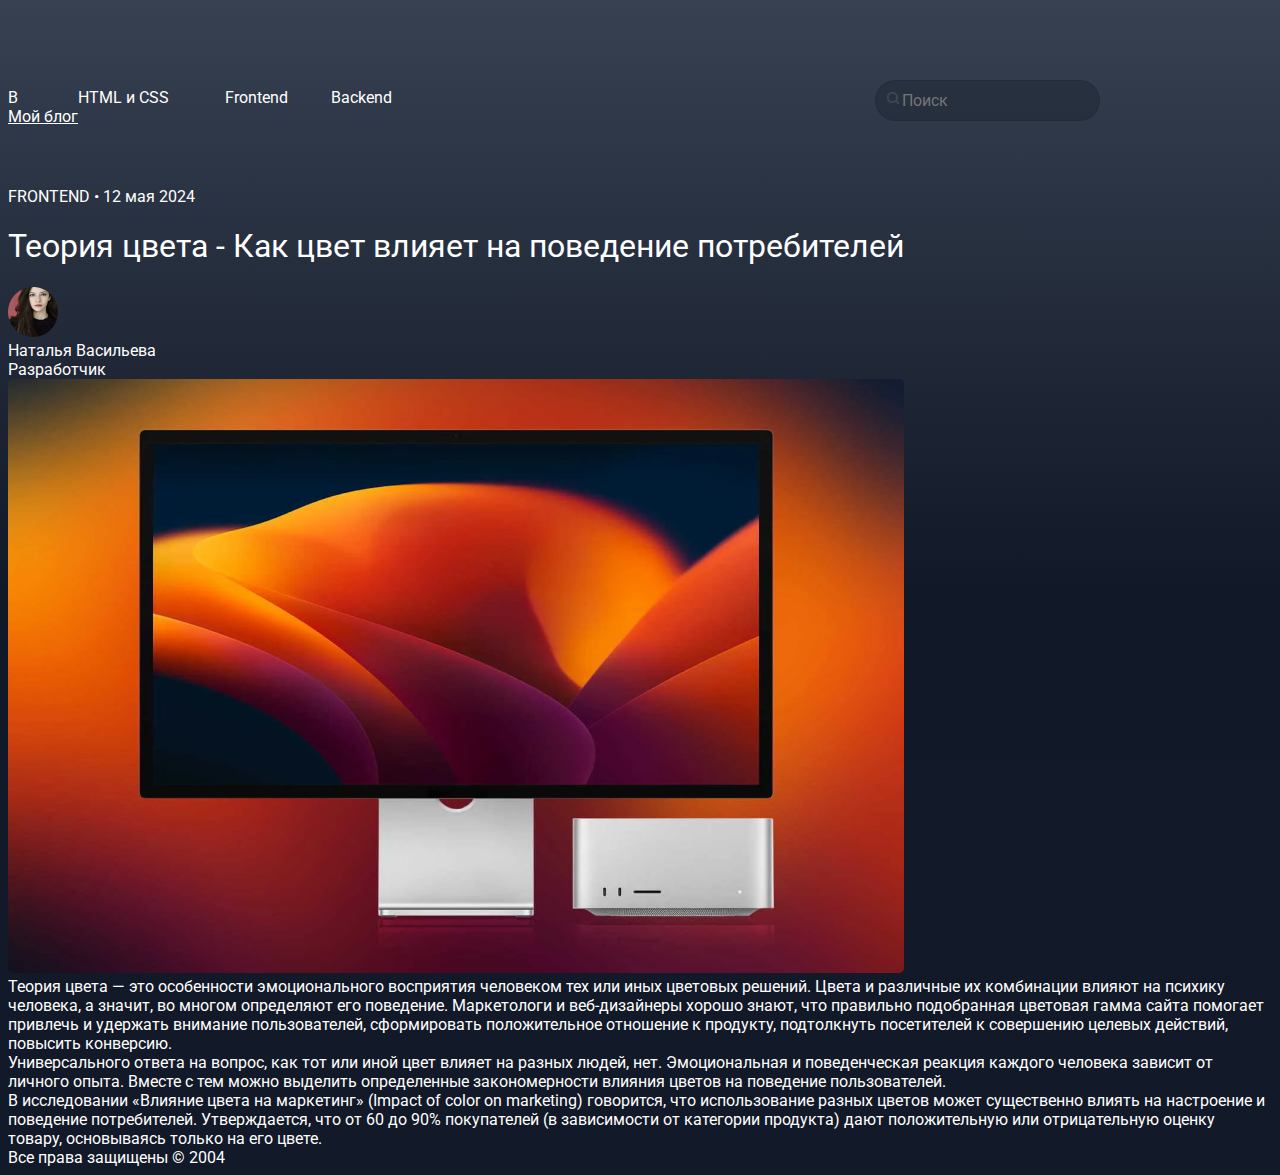
<file: 1-Blog/blog.html>
<!DOCTYPE html>
<html lang="ru">
  <head>
    <meta charset="UTF-8" />
    <meta name="viewport" content="width=device-width, initial-scale=1.0" />
    <meta name="Keywords" content="Теория цвета, Frontend, веб-разработка" />
    <meta
      name="Description"
      content="Теория цвета — это особенности эмоционального восприятия человеком тех или иных цветовых решений"
    />
    <link rel="stylesheet" href="./styles/style.css" />
    <link rel="preconnect" href="https://fonts.googleapis.com" />
    <link rel="preconnect" href="https://fonts.gstatic.com" crossorigin />
    <link
      href="https://fonts.googleapis.com/css2?family=Open+Sans&family=Roboto&display=swap"
      rel="stylesheet"
    />
    <title>Теория цвета - Как цвет влияет на поведение потребителей</title>
  </head>
  <body>
    <header>
      <div class="logo">
        <div class="logo__img"><span class="title">В</span></div>
        <div class="logo__text">
          <a class="logo__link" href="#">Мой блог</a>
        </div>
      </div>
      <nav>
        <a class="link" href="#">HTML и CSS</a>
        <a class="link" href="#">Frontend</a>
        <a class="link" href="#">Backend</a>
        <div class="search">
          <input type="search" placeholder="    Поиск" />
        </div>
      </nav>
    </header>
    <main>
      <section>
        <p class="subject">
          FRONTEND &#149; <time datetime="2024-05-12">12 мая 2024</time>
        </p>
        <h1>Теория цвета - Как цвет влияет на поведение потребителей</h1>
        <div class="author">
          <img
            class="author__img"
            src="images/Ellipse1.png"
            alt="Автор блога"
          />
          <div class="profile">
            <p class="profile__name">Наталья Васильева</p>
            <p class="profile__job">Разработчик</p>
          </div>
        </div>
      </section>
      <section class="text">
        <div class="image">
          <img src="images/Rectangle181.png" alt="Display" />
        </div>

        <p class="text__elem">
          Теория цвета — это особенности эмоционального восприятия человеком тех
          или иных цветовых решений. Цвета и различные их комбинации влияют на
          психику человека, а значит, во многом определяют его поведение.
          Маркетологи и веб-дизайнеры хорошо знают, что правильно подобранная
          цветовая гамма сайта помогает привлечь и удержать внимание
          пользователей, сформировать положительное отношение к продукту,
          подтолкнуть посетителей к совершению целевых действий, повысить
          конверсию.
        </p>
        <p class="text__elem">
          Универсального ответа на вопрос, как тот или иной цвет влияет на
          разных людей, нет. Эмоциональная и поведенческая реакция каждого
          человека зависит от личного опыта. Вместе с тем можно выделить
          определенные закономерности влияния цветов на поведение пользователей.
        </p>
        <p class="text__elem">
          В исследовании «Влияние цвета на маркетинг» (Impact of color on
          marketing) говорится, что использование разных цветов может
          существенно влиять на настроение и поведение потребителей.
          Утверждается, что от 60 до 90% покупателей (в зависимости от категории
          продукта) дают положительную или отрицательную оценку товару,
          основываясь только на его цвете.
        </p>
      </section>
    </main>
    <footer>
      <p>Все права защищены &copy; 2004</p>
    </footer>
  </body>
</html>
</file>
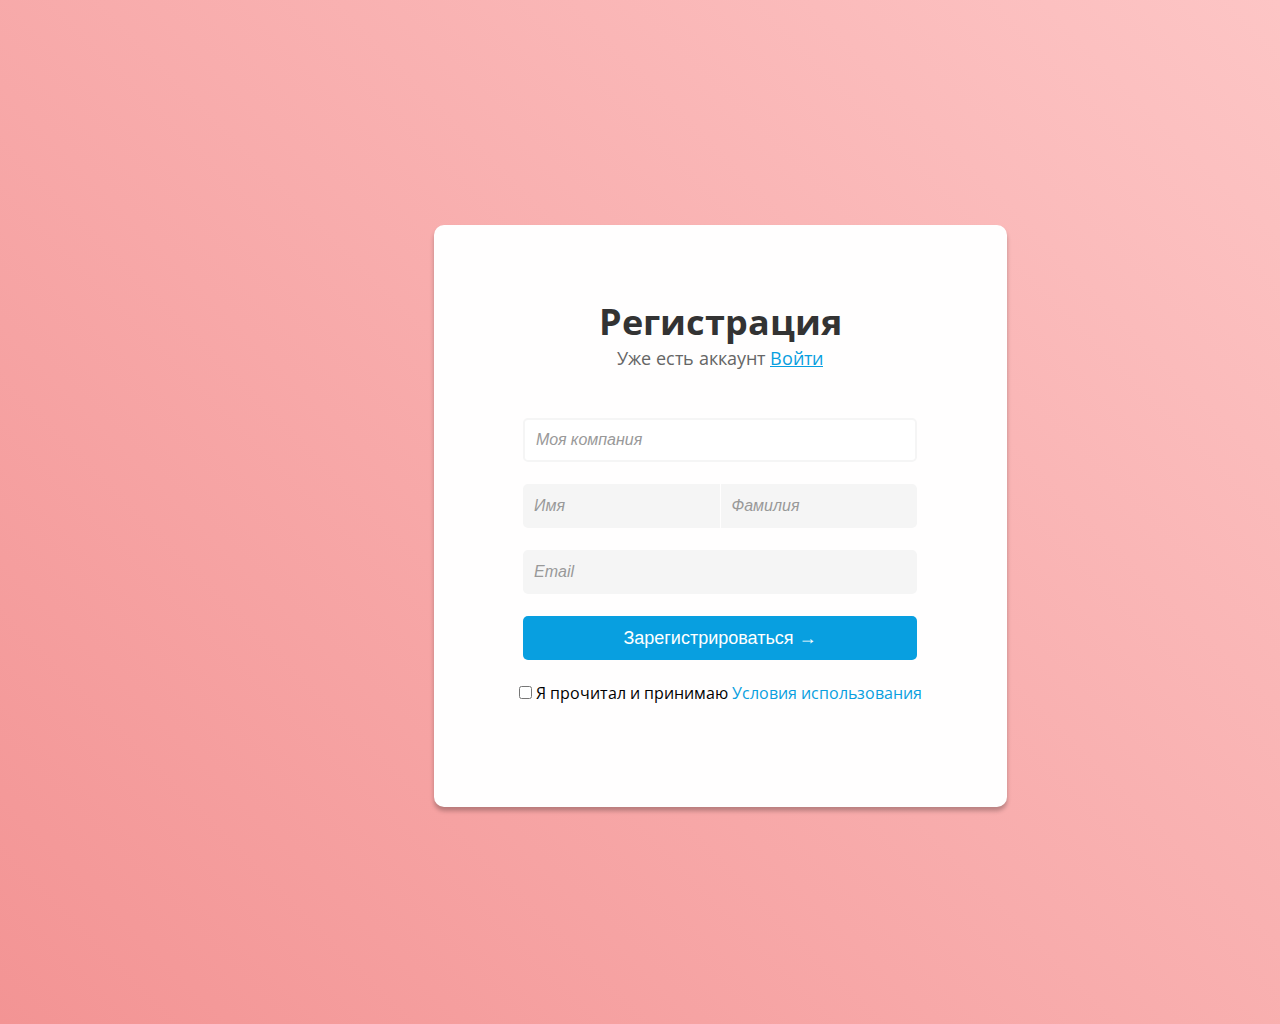
<file: 2-Form/Form.html>
<!DOCTYPE html>
<html lang="ru">
  <head>
    <meta charset="UTF-8" />
    <meta name="viewport" content="width=device-width, initial-scale=1.0" />
    <meta name="Keywords" content="регистрация, форма" />
    <meta name="Description" content="Форма регистрации" />
    <title>Форма регистрации</title>
    <link rel="stylesheet" href="styles/style.css" />
    <link rel="preconnect" href="https://fonts.googleapis.com" />
    <link rel="preconnect" href="https://fonts.gstatic.com" crossorigin />
    <link
      href="https://fonts.googleapis.com/css2?family=Open+Sans&display=swap"
      rel="stylesheet"
    />
  </head>
  <body>
    <main>
      <header>
        <h1>Регистрация</h1>
        <p>Уже есть аккаунт <a href="#">Войти</a></p>
      </header>
      <section class="container">
        <form action="#">
          <div>
            <input
              class="company"
              type="company"
              placeholder="Моя компания"
              name="company"
            />
          </div>
          <div class="form">
            <input
              class="form__name"
              type="name"
              placeholder="Имя"
              name="name"
            />
            <input
              class="form__surname"
              type="surname"
              placeholder="Фамилия"
              name="surname"
            />
          </div>
          <div>
            <input
              class="email"
              type="email"
              placeholder="Email"
              name="email"
            />
          </div>
          <button type="submit">Зарегистрироваться &rarr;</button>
        </form>
      </section>
      <footer>
        <input type="checkbox" id="agree" name="agree" />
        <label for="agree">Я прочитал и принимаю</label>
        <a class="terms" href="#">Условия использования</a>
      </footer>
    </main>
  </body>
</html>
</file>
<file: 1-Blog/styles/style.css>
*{
    color: #FFFFFF;
    font-weight: 400;

    font-family: Roboto, sans-serif;
}
body{
    background: linear-gradient(#374151, #111827,#121928);
    padding: 0;
}
p{
    margin: 0;
}
nav a{
    font-size: 16px;
    line-height: 19px;
    text-decoration: none;
}

header{
    display: flex;
    flex-direction: row;
    flex-wrap: nowrap;
    align-items: baseline;
}
nav{
    padding-top: 80px;
  padding-bottom: 80px;

.logo {
    padding: 80px 0 80px 180px;
    display: inline-block;
}
.logo__img{
    width: 35px;
    height: 35px;
    background: #4b5563;
    border-radius: 5px;
    display: inline-block;
    vertical-align: middle;
}
.title{
    font-size: 18px;
    line-height: 23px;
    font-weight: 600;
    padding-right: 11px;
    display: inline-block;
    position: relative;
    top: 6px;
    left: 12px;
}
.logo__text{
    display: inline-block;
    vertical-align: middle;
}
.logo__link{
    font-size: 18px;
    font-weight: 400;
    line-height: 21px;
    padding-right: 77px;
    text-decoration: none;
}
.link:first-child{
    padding-right: 52px;
}
.link:nth-child(2){
    padding-right: 39px;
}
input {
    font-size: 16px;
    background-color: rgba(31, 41, 55, 0.6);
    line-height: 19px;
    text-align: left;
    border-radius: 30px;
    border: 1px solid rgba(31, 41, 55, 0.6);
    padding: 10px;
    position: absolute;
    right: 180px;
    top: 80px;
    margin-right: auto;
}
input::placeholder {
   background: url("../images/search1.svg") no-repeat;
}

h1{
    font-size: 24px;
    line-height: 38px;
    margin: 0 0 30px 0;
    text-align: center;
}
.subject{
    line-height: 16px;
    margin: 0 0 14px 0;
    text-align: center;
    font-size: 14px;
}
.author{
    margin: 0 0 28px 0;
    line-height: 28px;
    text-align: center;

    display: flex;
    flex-wrap: nowrap;
    justify-content: center;
}
.profile__job{
    font-size: 14px;
    
}
.profile__name{
    font-size: 16px;
    
}
.author__img{
    height: 50px;
    width: 50px;
    align-self: center;
}
.profile{
    display: flex;
    flex-direction: column;
    align-items: flex-start;
    margin-left: 16px;
}
.image{
    margin: 0 0 69px 0;
    text-align: center;
}
.text__elem{
    line-height: 30px;
    font-size: 16px;
    text-align:justify;
    margin: 0 365px 30px 365px;
}
.text__elem:first-child {
    line-height: 32px;
    font-size: 20px;
}
.text__elem:last-child{
    margin-bottom:0;
}
footer p{
    padding: 103px 0 77px 0;
    margin: 0;
    text-align: center;
    line-height: 28px;
    font-size: 16px;
}
</file>
<file: 2-Form/styles/style.css>
*{
    box-sizing: border-box;
    margin: 0 auto;
}

body{
    width: 1440px;
    height: 1024px;
    background:linear-gradient(45deg,#f39494,#fdc5c5);
    display: flex;
    justify-content: center;  
}
main{
    background-color: #fffefe;
    font-family: Open Sans, sans-serif;
    text-align: center;
    box-shadow: 0px 4px 4px 0px #00000040; 
    border-radius: 10px; 
    height: 582px;
    width: 573px;
    display: flex;
    flex-direction: column;
    flex-wrap: wrap;
    position: relative;
    margin-top: 225px;
}

h1{
    font-size: 36px;
    font-weight: 700;
    line-height: 49px;
    text-align: center;
    color: #333333;
    padding-top: 72px;
}
p{
    font-size: 18px;
    font-weight: 400;
    line-height: 25px;
    text-align: center;
    color: #666666;
    margin-bottom: 47px;
}
a{
    color: #089FE0;
}
.container{
    font-size: 16px;
    font-style: italic;
    font-weight: 400;
    line-height: 22px;
    text-align: left;
    width: 394px;
    display: flex;
    flex-direction: column;
    flex-wrap: wrap;
}
input::placeholder{
    font-size: 16px;
    font-style: italic;
    font-weight: 400;
    line-height: 22px;
    text-align: left;
    color: #999999;
}
form input{
    width: 394px;
    background-color: #F5F5F5;
    height: 44px;
    margin-bottom: 22px;
    padding-left: 11px;
    border-style: none;
}
button{
    background-color: #089FE0;
    color: #FFFFFF;
    font-size: 18px;
    font-weight: 400;
    line-height: 25px;
    letter-spacing: 0em;
    text-align: center;
    height: 44px;
    margin-bottom: 22px;
    border: none;
    border-radius: 5px;
    width: 394px;
}
.email{
    border-radius: 5px;
}
.company{
    background-color: #FFFFFF;
    border-color: #F5F5F5;
    border-style:  solid;
    border-radius: 5px;
}
.form{
    display: flex;
    flex-direction: row;
    flex-wrap: nowrap;
    width: 394px;
    column-gap: 1px;
    border-radius: 0px;
}
.form__name{
    border-bottom-left-radius: 5px;
    border-top-left-radius: 5px;
}
.form__surname {
    border-bottom-right-radius: 5px;
    border-top-right-radius: 5px;
}
.terms{
    text-decoration: none;
}
</file>
